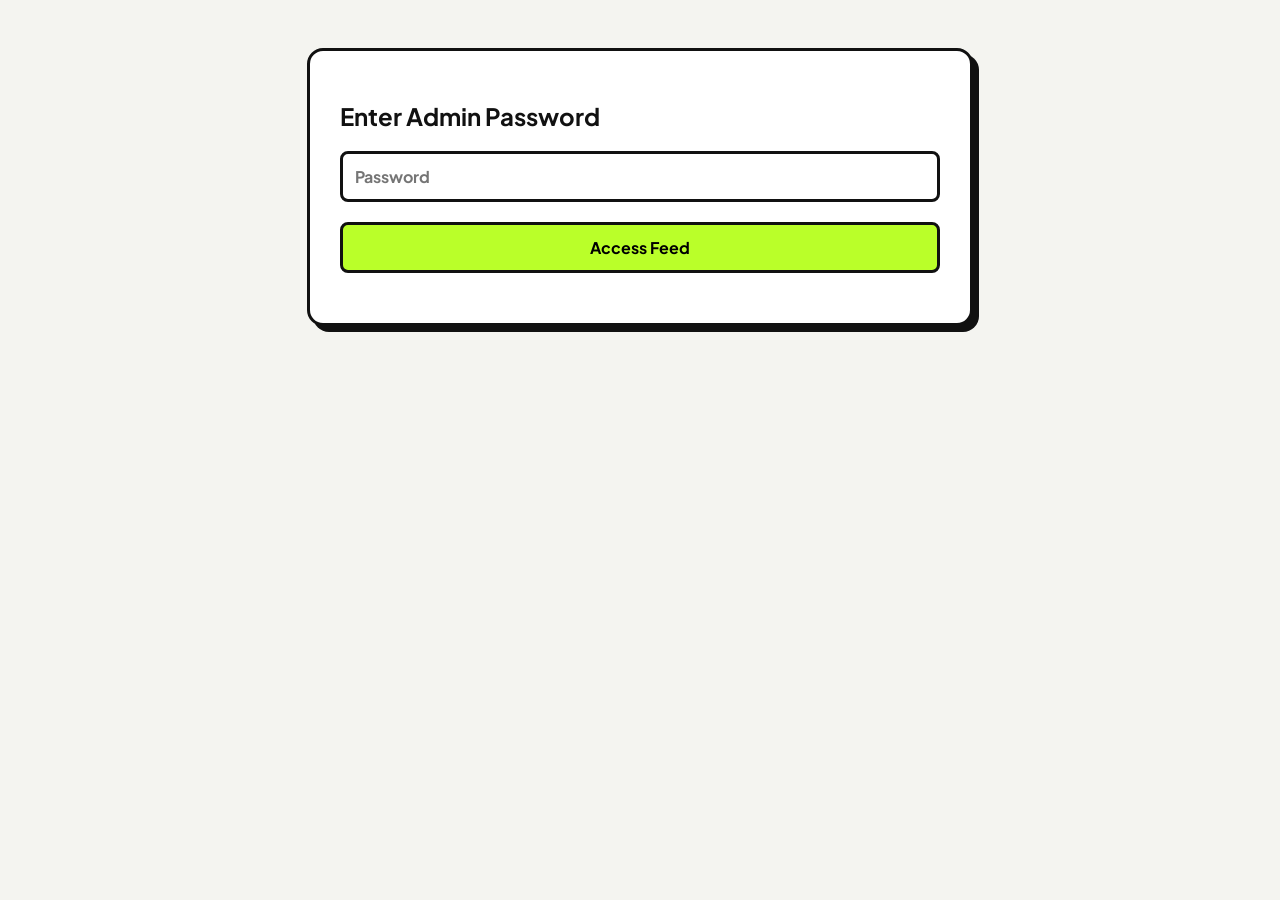
<file: admin.html>
<!DOCTYPE html>
<html lang="en">
<head>
    <meta charset="UTF-8">
    <meta name="viewport" content="width=device-width, initial-scale=1.0">
    <meta name="robots" content="noindex, nofollow">
    <title>LinkFeed | Private</title>
    <link href="https://fonts.googleapis.com/css2?family=Plus+Jakarta+Sans:wght@500;700;800&display=swap" rel="stylesheet">
    <style>
        body { font-family: 'Plus Jakarta Sans', sans-serif; background: #f4f4f0; padding: 40px; color: #111; -webkit-user-select: none; user-select: none; }
        .admin-box { max-width: 600px; margin: 0 auto; background: #fff; padding: 30px; border: 3px solid #111; border-radius: 16px; box-shadow: 6px 6px 0px #111; }
        textarea, select, button, input { width: 100%; margin-bottom: 20px; padding: 12px; border: 3px solid #111; border-radius: 8px; font-family: inherit; font-weight: 700; font-size: 1rem; box-sizing: border-box; }
        button { background: #baff29; cursor: pointer; transition: 0.2s; }
        button:hover:not(:disabled) { transform: translate(-2px, -2px); box-shadow: 4px 4px 0px #111; }
        #status { font-weight: 800; text-align: left; margin-top: 10px; line-height: 1.5; white-space: pre-wrap; font-size: 0.9rem;}
    </style>
</head>
<body oncontextmenu="return false;">

    <div class="admin-box" id="authBox">
        <h2>Enter Admin Password</h2>
        <input type="password" id="password" placeholder="Password">
        <button onclick="checkPassword()">Access Feed</button>
    </div>

    <div class="admin-box" id="feedBox" style="display:none;">
        <h2>Bulk Add Deals</h2>
        <textarea id="urls" rows="6" placeholder="Paste Amazon/Flipkart links here..."></textarea>
        <select id="category">
            <option value="Tech">Tech</option>
            <option value="Audio">Audio</option>
            <option value="Lifestyle">Lifestyle</option>
            <option value="Gaming">Gaming</option>
        </select>
        <button onclick="processLinks()" id="submitBtn">Process Links</button>
        <div id="status"></div>
    </div>

    <script>
        function checkPassword() {
            if (document.getElementById('password').value === "linkfeed111") { 
                document.getElementById('authBox').style.display = 'none';
                document.getElementById('feedBox').style.display = 'block';
            } else { alert("Incorrect Password"); }
        }

        async function processLinks() {
            const urlsInput = document.getElementById('urls').value.trim();
            const category = document.getElementById('category').value;
            const statusEl = document.getElementById('status');
            const btn = document.getElementById('submitBtn');
            const urls = urlsInput.split('\n').map(u => u.trim()).filter(u => u);
            
            btn.disabled = true;
            statusEl.textContent = `Starting process for ${urls.length} links...\n`;

            for (let i = 0; i < urls.length; i++) {
                let url = urls[i];
                let platform = url.includes('amazon') || url.includes('amzn') ? 'Amazon' : (url.includes('flipkart') ? 'Flipkart' : 'Unknown');

                try {
                    const scraperUrl = `https://api.scraperapi.com/?api_key=6455cbfb43dbb193447b5d8ae4ca31e4&autoparse=true&premium=true&follow_redirect=true&url=${encodeURIComponent(url)}`;
                    const res = await fetch(scraperUrl);
                    const rawData = await res.text();
                    const data = JSON.parse(rawData);

                    let payload = {};

                    if (platform === 'Amazon') {
                        payload = {
                            title: data.name || data.title || 'Untitled',
                            category: category,
                            price: data.pricing || data.price || '',
                            oldPrice: data.list_price || data.rrp || '',
                            image: (data.images && data.images[0]) ? data.images[0] : '',
                            link: (url.includes('amzn.to') || url.includes('amzn.in') || url.includes('tag=')) ? url : (url.includes('?') ? `${url}&tag=affindi-21` : `${url}?tag=affindi-21`),
                            platform: 'Amazon'
                        };
                    } else if (platform === 'Flipkart') {
                        payload = {
                            title: data.name || data.title || 'Untitled Flipkart Product',
                            category: category,
                            price: data.pricing || data.price || '',
                            oldPrice: '',
                            image: (data.images && data.images[0]) ? data.images[0] : '',
                            link: url.split('?')[0],
                            platform: 'Flipkart'
                        };
                    } else { throw new Error("Unsupported platform"); }

                    await fetch("https://script.google.com/macros/s/AKfycbyudKVJfTqmFZ7Pr33X6sWAvMhYuETeD7l_Gmz3z79dz8iSUzMp_-WTHNg1EPLiTgi8/exec", {
                        method: "POST", mode: "no-cors", headers: { "Content-Type": "text/plain" }, body: JSON.stringify(payload)
                    });
                    statusEl.textContent += `[${i+1}] ${platform} Success!\n`;
                } catch (e) {
                    statusEl.textContent += `[${i+1}] Error on ${platform}: ${e.message}\n`;
                }
            }
            btn.disabled = false;
        }
    </script>
</body>
</html>
</file>
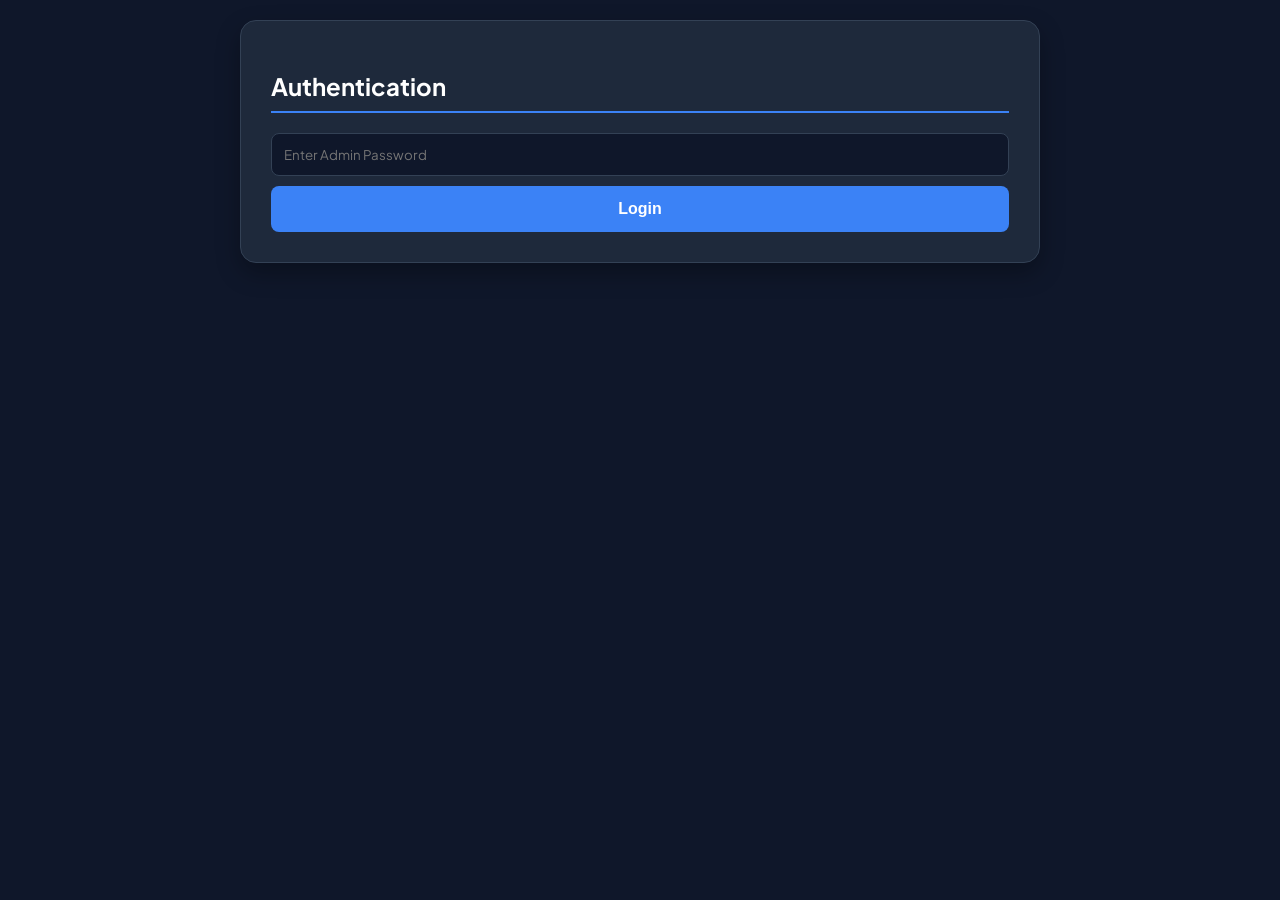
<file: fnsoano.html>
<!DOCTYPE html>
<html lang="en">
<head>
    <meta charset="UTF-8">
    <meta name="viewport" content="width=device-width, initial-scale=1.0">
    <title>Admin | Smart Queue</title>
    <meta name="robots" content="noindex, nofollow">
    <link href="https://fonts.googleapis.com/css2?family=Plus+Jakarta+Sans:wght@500;700;800&display=swap" rel="stylesheet">
    <style>
        body { font-family: 'Plus Jakarta Sans', sans-serif; background: #0f172a; color: #fff; padding: 20px; max-width: 800px; margin: 0 auto; }
        .box { background: #1e293b; padding: 30px; border-radius: 16px; margin-bottom: 20px; box-shadow: 0 10px 25px rgba(0,0,0,0.3); border: 1px solid #334155; }
        h2 { margin-bottom: 20px; border-bottom: 2px solid #3b82f6; padding-bottom: 10px; }
        label { display: block; margin: 15px 0 5px; font-size: 0.9rem; color: #94a3b8; font-weight: 700; }
        textarea, select, input { width: 100%; padding: 12px; border-radius: 8px; border: 1px solid #334155; background: #0f172a; color: #fff; font-family: inherit; box-sizing: border-box; margin-bottom: 10px; }
        textarea:focus, input:focus { border-color: #3b82f6; outline: none; }
        button { background: #3b82f6; color: #fff; border: none; padding: 14px 20px; border-radius: 8px; font-weight: 800; cursor: pointer; transition: 0.2s; width: 100%; font-size: 1rem; }
        button:hover:not(:disabled) { background: #2563eb; }
        button:disabled { background: #475569; cursor: not-allowed; }

        /* Queue Styles */
        .queue-item { background: #0f172a; border: 1px solid #334155; padding: 15px; border-radius: 8px; margin-bottom: 10px; }
        .queue-item.success { border-color: #10b981; border-left: 5px solid #10b981; }
        .queue-item.failed { border-color: #f59e0b; border-left: 5px solid #f59e0b; }
        .url-text { font-size: 0.85rem; color: #94a3b8; word-break: break-all; margin-bottom: 10px; }
        .status-text { font-weight: 700; font-size: 0.9rem; }

        /* Manual Fallback Form */
        .manual-form { display: none; margin-top: 15px; padding-top: 15px; border-top: 1px dashed #334155; }
        .manual-form.active { display: block; }
        .force-btn { background: #f59e0b; margin-top: 10px; }
        .force-btn:hover { background: #d97706; }
    </style>
</head>
<body>

    <div class="box" id="authBox">
        <h2>Authentication</h2>
        <input type="password" id="password" placeholder="Enter Admin Password">
        <button id="loginBtn" onclick="checkAuth()">Login</button>
    </div>

    <div class="box" id="mainApp" style="display: none;">
        <h2>Smart Deal Queue</h2>
        <label>Bulk Link Entry (One per line)</label>
        <textarea id="urls" rows="5" placeholder="Paste Amazon, Flipkart, or Myntra links here..."></textarea>

        <label>Category for this batch</label>
        <select id="category">
            <option value="Diwali & Festive">Diwali &amp; Festive</option>
            <option value="Chhath Special">Chhath Special</option>
            <option value="Smartphones">Smartphones</option>
            <option value="Laptops & PC">Laptops &amp; PC</option>
            <option value="Audio & Earbuds">Audio &amp; Earbuds</option>
            <option value="Smartwatches">Smartwatches</option>
            <option value="Tech Accessories">Tech Accessories</option>
            <option value="Fashion & Apparel">Fashion &amp; Apparel</option>
            <option value="Home & Kitchen">Home &amp; Kitchen</option>
            <option value="Miscellaneous">Miscellaneous</option>
        </select>

        <button id="startBtn" onclick="startQueue()">Start Processing</button>
    </div>

    <div id="queueContainer"></div>

    <script>
        // SECURITY: this page contains no passwords, API keys or webhook URLs.
        // The password typed at login is kept only in this variable (memory,
        // never stored) and sent to /api/admin-add, which checks it on the
        // server and does the scraping and Sheet writing with server-held keys.
        let ADMIN_PW = '';

        async function apiAdd(body) {
            const res = await fetch('/api/admin-add', {
                method: 'POST',
                headers: { 'Content-Type': 'application/json' },
                body: JSON.stringify(Object.assign({ password: ADMIN_PW }, body))
            });
            let data = {};
            try { data = await res.json(); } catch (e) {}
            if (!res.ok) throw new Error(data.error || ('Request failed (' + res.status + ')'));
            return data;
        }

        async function checkAuth() {
            const btn = document.getElementById('loginBtn');
            const pw = document.getElementById('password').value;
            if (!pw) return alert('Enter the password first');
            btn.disabled = true; btn.innerText = 'Checking...';
            try {
                ADMIN_PW = pw;
                await apiAdd({ ping: true });
                document.getElementById('password').value = '';
                document.getElementById('authBox').style.display = 'none';
                document.getElementById('mainApp').style.display = 'block';
            } catch (e) {
                ADMIN_PW = '';
                alert(e.message === 'Invalid password' ? 'Invalid Password' : ('Login failed: ' + e.message));
            }
            btn.disabled = false; btn.innerText = 'Login';
        }

        // Strips tracking parameters which heavily trigger CAPTCHAs (display copy; the server does the same)
        function sanitizeURL(rawUrl) {
            let url = rawUrl.trim();
            if (url.includes('amazon') || url.includes('amzn')) {
                if(url.includes('amzn.to') || url.includes('amzn.in')) return url;
                try {
                    const match = url.match(/\/dp\/([A-Z0-9]{10})/);
                    if (match) return `https://www.amazon.in/dp/${match[1]}`;
                } catch(e) {}
            }
            return url.split('?')[0];
        }

        async function startQueue() {
            const rawUrls = document.getElementById('urls').value.split('\n').filter(u => u.trim());
            const category = document.getElementById('category').value;
            const container = document.getElementById('queueContainer');

            if (rawUrls.length === 0) return alert('Paste some URLs first');

            document.getElementById('startBtn').disabled = true;
            container.innerHTML = '';

            for (let i = 0; i < rawUrls.length; i++) {
                const originalUrl = rawUrls[i].trim();
                const cleanUrl = sanitizeURL(originalUrl);

                const itemId = `item-${i}`;
                container.innerHTML += `
                    <div class="queue-item" id="${itemId}">
                        <div class="status-text" id="status-${itemId}" style="color: #3b82f6;">⏳ Processing...</div>
                        <div class="url-text">${cleanUrl}</div>

                        <div class="manual-form" id="manual-${itemId}">
                            <input type="text" id="title-${itemId}" placeholder="Product Title">
                            <input type="text" id="price-${itemId}" placeholder="Price (e.g. ₹999)">
                            <input type="text" id="img-${itemId}" placeholder="Image URL (Optional)">
                            <button class="force-btn" onclick="forcePush('${itemId}', '${cleanUrl}', '${category}')">Force Push to Database</button>
                        </div>
                    </div>
                `;

                await processSingleLink(itemId, cleanUrl, originalUrl, category);
            }

            document.getElementById('startBtn').disabled = false;
            document.getElementById('urls').value = '';
        }

        async function processSingleLink(itemId, cleanUrl, originalUrl, category) {
            const statusEl = document.getElementById(`status-${itemId}`);
            const itemBox = document.getElementById(itemId);

            try {
                await apiAdd({ url: originalUrl, category: category });
                itemBox.classList.add('success');
                statusEl.innerHTML = `✅ Success! Added to database.`;
                statusEl.style.color = '#10b981';
            } catch (error) {
                // Fails over to the manual form smoothly
                itemBox.classList.add('failed');
                statusEl.innerHTML = `⚠️ Failed: ${error.message}. Enter details below.`;
                statusEl.style.color = '#f59e0b';
                document.getElementById(`manual-${itemId}`).classList.add('active');
            }
        }

        async function forcePush(itemId, cleanUrl, category) {
            const title = document.getElementById(`title-${itemId}`).value;
            const price = document.getElementById(`price-${itemId}`).value;
            const img = document.getElementById(`img-${itemId}`).value;
            const btn = document.querySelector(`#manual-${itemId} button`);

            if(!title || !price) return alert("Title and Price are required.");

            btn.innerText = "Pushing...";
            btn.disabled = true;

            try {
                await apiAdd({ url: cleanUrl, category: category, manual: { Title: title, Price: price, ImageURL: img } });
                document.getElementById(`manual-${itemId}`).classList.remove('active');
                document.getElementById(itemId).classList.remove('failed');
                document.getElementById(itemId).classList.add('success');
                document.getElementById(`status-${itemId}`).innerHTML = `✅ Manually pushed to database.`;
                document.getElementById(`status-${itemId}`).style.color = '#10b981';
            } catch (error) {
                alert("Failed: " + error.message);
                btn.innerText = "Force Push to Database";
                btn.disabled = false;
            }
        }
    </script>
</body>
</html>
</file>
